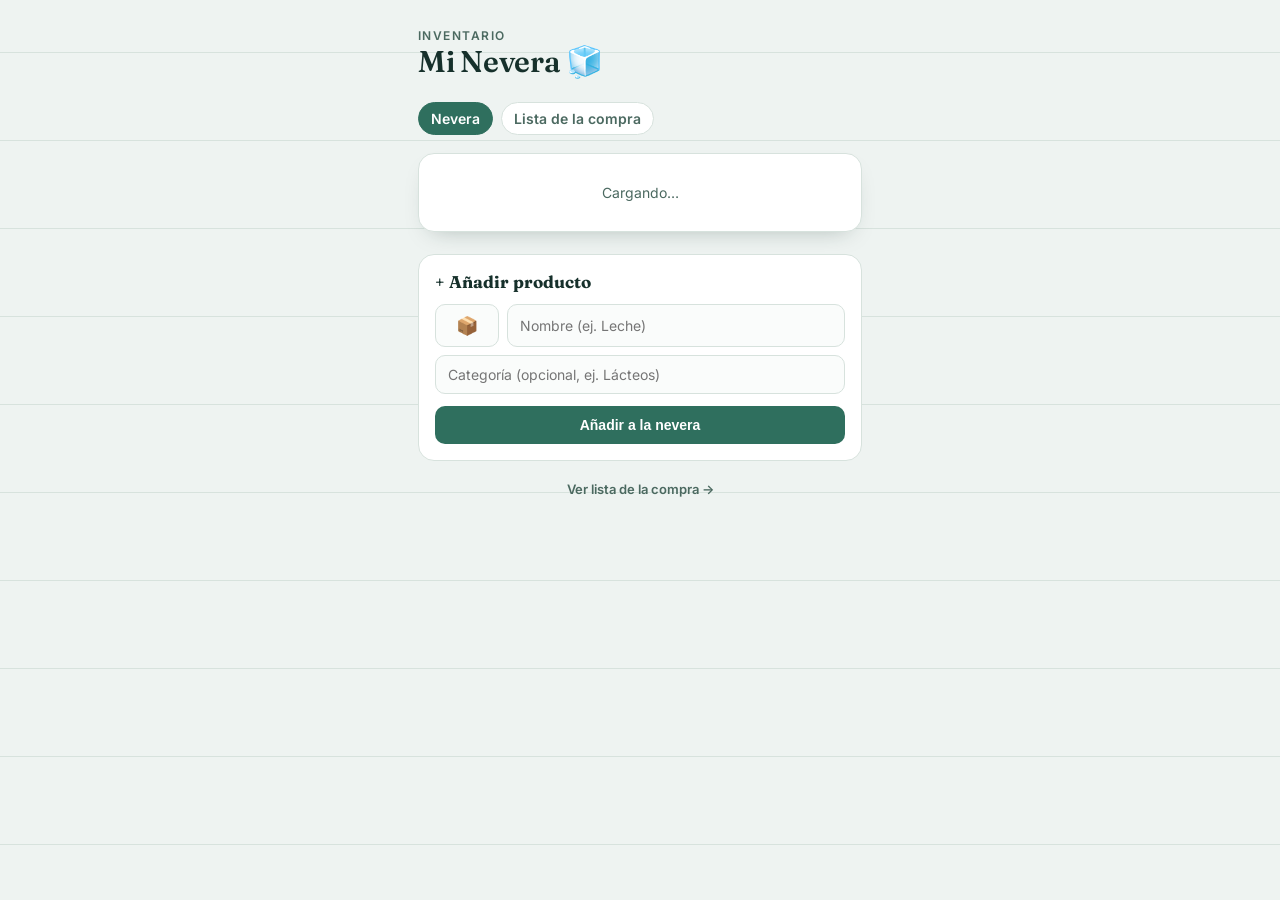
<file: index.html>
<!DOCTYPE html>
<html lang="es">
<head>
<meta charset="UTF-8" />
<meta name="viewport" content="width=device-width, initial-scale=1.0" />
<title>Mi Nevera</title>
<link rel="stylesheet" href="app.css" />
</head>
<body>
  <div class="wrap">
    <header class="top">
      <div>
        <div class="eyebrow">Inventario</div>
        <h1>Mi Nevera 🧊</h1>
      </div>
    </header>

    <nav class="tabs">
      <a href="index.html" class="active">Nevera</a>
      <a href="lista.html">Lista de la compra</a>
    </nav>

    <div id="shelf" class="shelf">
      <div class="empty">Cargando…</div>
    </div>

    <div class="add-card">
      <h2>+ Añadir producto</h2>
      <form id="add-form">
        <div class="field-row">
          <input type="text" class="emoji-input" id="f-emoji" placeholder="📦" maxlength="4" />
          <input type="text" id="f-nombre" placeholder="Nombre (ej. Leche)" required />
        </div>
        <div class="field-row">
          <input type="text" id="f-categoria" placeholder="Categoría (opcional, ej. Lácteos)" />
        </div>
        <button type="submit" class="primary">Añadir a la nevera</button>
      </form>
    </div>

    <a href="lista.html" class="foot-link">Ver lista de la compra →</a>
  </div>

<script type="module">
  import { supabase, slugify, ESTADOS } from "./client.js";

  const shelf = document.getElementById("shelf");

  async function cargar() {
    const { data, error } = await supabase
      .from("productos")
      .select("*")
      .order("estado", { ascending: true }) // agotado < poco < stock alfabéticamente no es ideal, ordenamos manual abajo
      .order("nombre", { ascending: true });

    if (error) {
      shelf.innerHTML = `<div class="empty">Error cargando datos.<br>Revisa config.js (URL/clave de Supabase).</div>`;
      console.error(error);
      return;
    }

    if (!data || data.length === 0) {
      shelf.innerHTML = `<div class="empty">Tu nevera está vacía.<br>Añade tu primer producto abajo 👇</div>`;
      return;
    }

    const orden = { agotado: 0, poco: 1, stock: 2 };
    data.sort((a, b) => orden[a.estado] - orden[b.estado] || a.nombre.localeCompare(b.nombre));

    shelf.innerHTML = data.map(rowHtml).join("");

    data.forEach((p) => {
      document.querySelectorAll(`[data-id="${p.id}"] .dot-btn`).forEach((btn) => {
        btn.addEventListener("click", () => cambiarEstado(p.id, btn.dataset.estado));
      });
      document.querySelector(`[data-id="${p.id}"] .del`).addEventListener("click", () => borrar(p.id));
    });
  }

  function rowHtml(p) {
    return `
      <div class="row" data-id="${p.id}">
        <div class="emoji">${p.emoji || "📦"}</div>
        <div class="info">
          <div class="nombre">${escapeHtml(p.nombre)}</div>
          ${p.categoria ? `<div class="categoria">${escapeHtml(p.categoria)}</div>` : ""}
        </div>
        <span class="sticker ${p.estado}">${ESTADOS[p.estado]}</span>
        <div class="actions">
          <button class="dot-btn stock" data-estado="stock" title="Marcar: en la nevera">●</button>
          <button class="dot-btn poco" data-estado="poco" title="Marcar: queda poco">●</button>
          <button class="dot-btn agotado" data-estado="agotado" title="Marcar: se acabó">●</button>
          <button class="dot-btn del" title="Eliminar producto">✕</button>
        </div>
      </div>
    `;
  }

  async function cambiarEstado(id, estado) {
    await supabase.from("productos").update({ estado }).eq("id", id);
    cargar();
  }

  async function borrar(id) {
    if (!confirm("¿Eliminar este producto de la nevera?")) return;
    await supabase.from("productos").delete().eq("id", id);
    cargar();
  }

  function escapeHtml(str) {
    const d = document.createElement("div");
    d.textContent = str;
    return d.innerHTML;
  }

  document.getElementById("add-form").addEventListener("submit", async (e) => {
    e.preventDefault();
    const nombre = document.getElementById("f-nombre").value.trim();
    const emoji = document.getElementById("f-emoji").value.trim() || "📦";
    const categoria = document.getElementById("f-categoria").value.trim() || null;
    if (!nombre) return;

    let slug = slugify(nombre);
    // evita choques de slug añadiendo un sufijo si ya existe
    const { data: existentes } = await supabase.from("productos").select("slug").ilike("slug", `${slug}%`);
    if (existentes && existentes.some((r) => r.slug === slug)) {
      slug = `${slug}-${Math.floor(Math.random() * 900 + 100)}`;
    }

    const { error } = await supabase.from("productos").insert({ nombre, emoji, categoria, slug, estado: "stock" });
    if (error) {
      alert("No se pudo añadir. Revisa la consola.");
      console.error(error);
      return;
    }
    e.target.reset();
    cargar();
  });

  cargar();
</script>
</body>
</html>
</file>
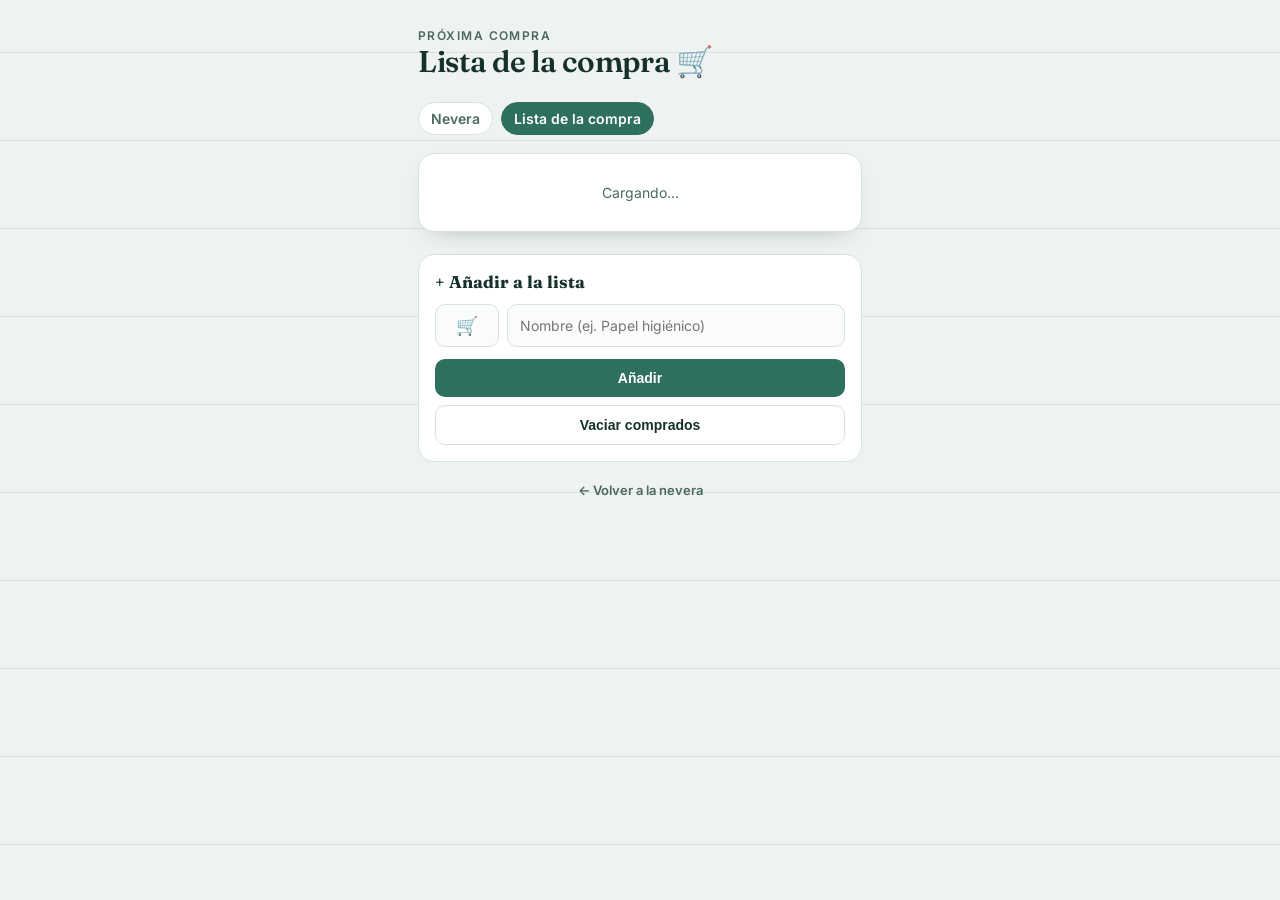
<file: lista.html>
<!DOCTYPE html>
<html lang="es">
<head>
<meta charset="UTF-8" />
<meta name="viewport" content="width=device-width, initial-scale=1.0" />
<title>Lista de la compra</title>
<link rel="stylesheet" href="app.css" />
</head>
<body>
  <div class="wrap">
    <header class="top">
      <div>
        <div class="eyebrow">Próxima compra</div>
        <h1>Lista de la compra 🛒</h1>
      </div>
    </header>

    <nav class="tabs">
      <a href="index.html">Nevera</a>
      <a href="lista.html" class="active">Lista de la compra</a>
    </nav>

    <div id="shelf" class="shelf">
      <div class="empty">Cargando…</div>
    </div>

    <div class="add-card">
      <h2>+ Añadir a la lista</h2>
      <form id="add-form">
        <div class="field-row">
          <input type="text" class="emoji-input" id="f-emoji" placeholder="🛒" maxlength="4" />
          <input type="text" id="f-nombre" placeholder="Nombre (ej. Papel higiénico)" required />
        </div>
        <button type="submit" class="primary">Añadir</button>
      </form>
      <button class="ghost" id="vaciar">Vaciar comprados</button>
    </div>

    <a href="index.html" class="foot-link">← Volver a la nevera</a>
  </div>

<script type="module">
  import { supabase } from "./client.js";

  const shelf = document.getElementById("shelf");

  async function cargar() {
    const { data, error } = await supabase
      .from("lista_compra")
      .select("*")
      .order("comprado", { ascending: true })
      .order("creado_en", { ascending: true });

    if (error) {
      shelf.innerHTML = `<div class="empty">Error cargando datos.<br>Revisa config.js (URL/clave de Supabase).</div>`;
      console.error(error);
      return;
    }

    if (!data || data.length === 0) {
      shelf.innerHTML = `<div class="empty">Tu lista está vacía. ¡Buen trabajo! 🎉</div>`;
      return;
    }

    shelf.innerHTML = data.map(rowHtml).join("");

    data.forEach((item) => {
      document
        .querySelector(`[data-id="${item.id}"] .item-check`)
        .addEventListener("change", (e) => toggleComprado(item.id, e.target.checked));
    });
  }

  function rowHtml(item) {
    return `
      <div class="row ${item.comprado ? "comprado" : ""}" data-id="${item.id}">
        <input type="checkbox" class="item-check" ${item.comprado ? "checked" : ""} />
        <div class="emoji">${item.emoji || "🛒"}</div>
        <div class="info">
          <div class="nombre">${escapeHtml(item.nombre)}</div>
        </div>
      </div>
    `;
  }

  async function toggleComprado(id, comprado) {
    await supabase.from("lista_compra").update({ comprado }).eq("id", id);
    cargar();
  }

  function escapeHtml(str) {
    const d = document.createElement("div");
    d.textContent = str;
    return d.innerHTML;
  }

  document.getElementById("add-form").addEventListener("submit", async (e) => {
    e.preventDefault();
    const nombre = document.getElementById("f-nombre").value.trim();
    const emoji = document.getElementById("f-emoji").value.trim() || "🛒";
    if (!nombre) return;

    const { error } = await supabase.from("lista_compra").insert({ nombre, emoji });
    if (error) {
      alert("No se pudo añadir. Revisa la consola.");
      console.error(error);
      return;
    }
    e.target.reset();
    cargar();
  });

  document.getElementById("vaciar").addEventListener("click", async () => {
    if (!confirm("¿Eliminar todos los productos ya comprados de la lista?")) return;
    await supabase.from("lista_compra").delete().eq("comprado", true);
    cargar();
  });

  cargar();
</script>
</body>
</html>
</file>
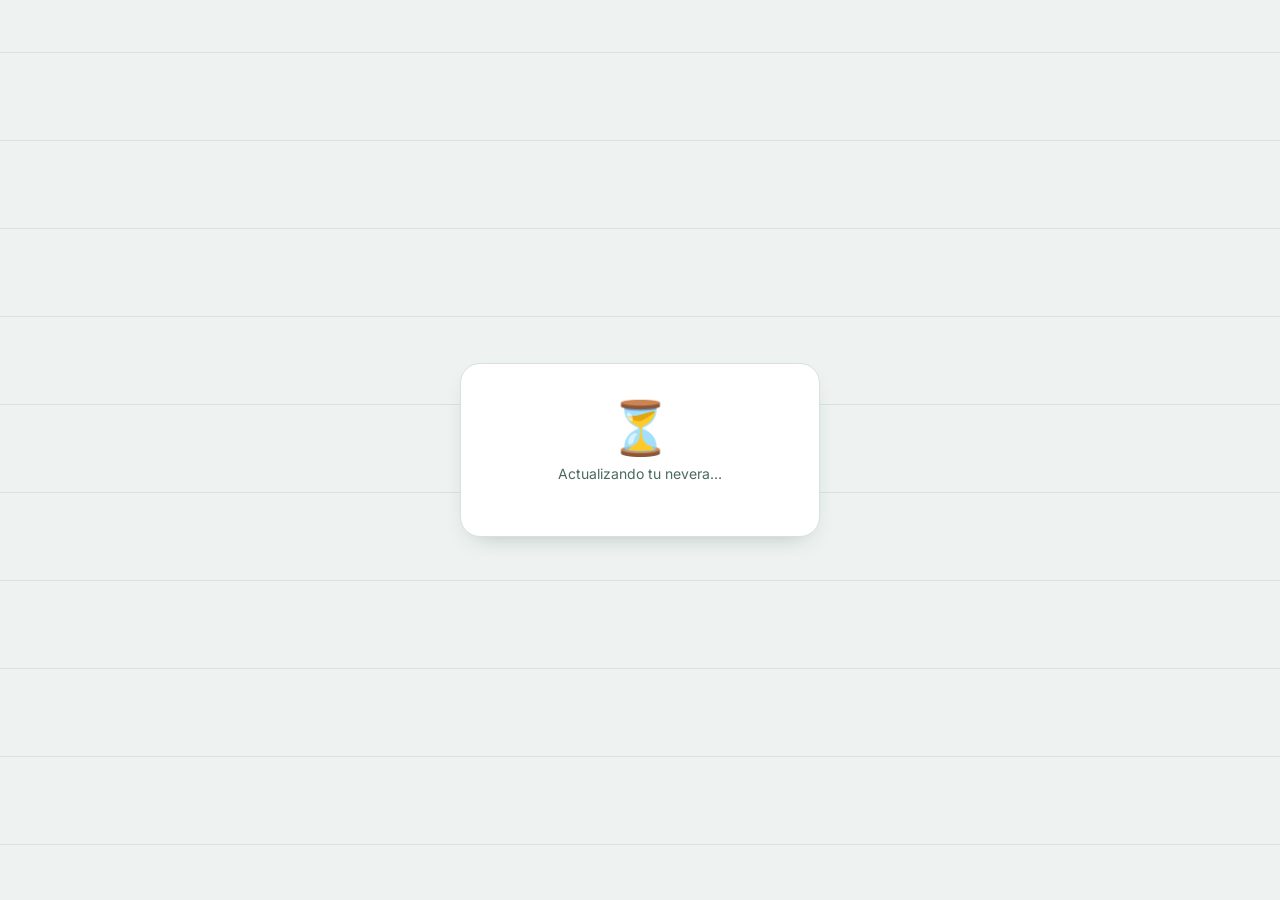
<file: producto.html>
<!DOCTYPE html>
<html lang="es">
<head>
<meta charset="UTF-8" />
<meta name="viewport" content="width=device-width, initial-scale=1.0" />
<title>Actualizar producto</title>
<link rel="stylesheet" href="app.css" />
</head>
<body>
  <div class="center-wrap">
    <div class="tag-card" id="card">
      <div class="big-emoji">⏳</div>
      <p class="status-line">Actualizando tu nevera…</p>
    </div>
  </div>

<script type="module">
  import { supabase } from "./client.js";

  const card = document.getElementById("card");
  const params = new URLSearchParams(window.location.search);
  const slug = params.get("slug");
  // accion: "agotado" (por defecto) o "poco" — se define al grabar la pegatina NFC
  const accion = params.get("accion") === "poco" ? "poco" : "agotado";

  async function iniciar() {
    if (!slug) {
      card.innerHTML = errorHtml("Este enlace no incluye ningún producto (falta ?slug=...).");
      return;
    }

    const { data: producto, error } = await supabase
      .from("productos")
      .select("*")
      .eq("slug", slug)
      .maybeSingle();

    if (error || !producto) {
      card.innerHTML = errorHtml(`No encuentro ningún producto con el identificador "${slug}". Revisa el enlace grabado en la pegatina.`);
      return;
    }

    await supabase.from("productos").update({ estado: accion }).eq("id", producto.id);

    const mensajeEstado = accion === "poco" ? "Marcado como <b>queda poco</b>." : "Marcado como <b>se acabó</b>.";

    card.innerHTML = `
      <div class="big-emoji">${producto.emoji || "📦"}</div>
      <h1>${escapeHtml(producto.nombre)}</h1>
      <p class="status-line">${mensajeEstado}</p>
      <p style="font-weight:600; font-size:14px; margin-bottom:14px;">¿Añadir a la lista de la compra?</p>
      <div class="choice-row">
        <button class="primary" id="btn-si">Sí, añadir</button>
        <button class="no-btn" id="btn-no">No</button>
      </div>
      <div id="resultado" style="margin-top:14px;"></div>
      <a href="index.html" class="foot-link">← Ver mi nevera</a>
    `;

    document.getElementById("btn-si").addEventListener("click", async () => {
      await supabase.from("lista_compra").insert({ nombre: producto.nombre, emoji: producto.emoji });
      document.getElementById("resultado").innerHTML = `<div class="result-msg">✅ Añadido a la lista de la compra</div>`;
      document.getElementById("btn-si").disabled = true;
      document.getElementById("btn-no").disabled = true;
    });

    document.getElementById("btn-no").addEventListener("click", () => {
      document.getElementById("resultado").innerHTML = `<div class="result-msg" style="color:var(--ink-soft)">Vale, no se ha añadido.</div>`;
      document.getElementById("btn-si").disabled = true;
      document.getElementById("btn-no").disabled = true;
    });
  }

  function errorHtml(msg) {
    return `
      <div class="big-emoji">⚠️</div>
      <h1>Ups</h1>
      <p class="error-msg">${escapeHtml(msg)}</p>
      <a href="index.html" class="foot-link">← Ver mi nevera</a>
    `;
  }

  function escapeHtml(str) {
    const d = document.createElement("div");
    d.textContent = str;
    return d.innerHTML;
  }

  iniciar();
</script>
</body>
</html>
</file>
<file: app.css>
@import url('https://fonts.googleapis.com/css2?family=Fraunces:opsz,wght@9..144,400;9..144,600;9..144,700&family=Inter:wght@400;500;600;700&display=swap');

:root{
  --bg: #EEF3F1;
  --surface: #FFFFFF;
  --ink: #16302B;
  --ink-soft: #4B6960;
  --accent: #2F6F5E;
  --accent-dark: #1F4D3D;
  --sage-bg: #DCEAE1;
  --amber: #B8791A;
  --amber-bg: #FBEBC7;
  --brick: #8C3423;
  --brick-bg: #F6DAD3;
  --line: #D7E2DD;
  --radius: 16px;
  --shadow: 0 10px 24px -14px rgba(22,48,43,0.35);
}

*{ box-sizing: border-box; }

html,body{
  margin:0;
  padding:0;
  background: var(--bg);
  color: var(--ink);
  font-family: 'Inter', sans-serif;
  -webkit-font-smoothing: antialiased;
}

body{
  min-height: 100vh;
  background-image:
    linear-gradient(var(--line) 1px, transparent 1px);
  background-size: 100% 88px;
  background-position: 0 140px;
}

.wrap{
  max-width: 480px;
  margin: 0 auto;
  padding: 28px 18px 64px;
}

header.top{
  display:flex;
  align-items:baseline;
  justify-content:space-between;
  margin-bottom: 22px;
}

h1{
  font-family: 'Fraunces', serif;
  font-weight: 600;
  font-size: 30px;
  letter-spacing: -0.01em;
  margin: 0;
}

.eyebrow{
  font-size: 12px;
  text-transform: uppercase;
  letter-spacing: 0.12em;
  color: var(--ink-soft);
  font-weight: 600;
}

nav.tabs{
  display:flex;
  gap: 8px;
  margin-bottom: 18px;
}
nav.tabs a{
  text-decoration:none;
  color: var(--ink-soft);
  font-size: 14px;
  font-weight: 600;
  padding: 7px 12px;
  border-radius: 999px;
  border: 1px solid var(--line);
  background: var(--surface);
}
nav.tabs a.active{
  color: #fff;
  background: var(--accent);
  border-color: var(--accent);
}

.shelf{
  background: var(--surface);
  border-radius: var(--radius);
  box-shadow: var(--shadow);
  overflow: hidden;
  border: 1px solid var(--line);
}

.row{
  display:flex;
  align-items:center;
  gap: 12px;
  padding: 14px 16px;
  border-bottom: 1px solid var(--line);
  position: relative;
}
.row:last-child{ border-bottom: none; }

.row .emoji{
  font-size: 22px;
  width: 34px;
  text-align:center;
}

.row .info{ flex: 1; min-width:0; }
.row .info .nombre{
  font-weight: 600;
  font-size: 15.5px;
}
.row .info .categoria{
  font-size: 12px;
  color: var(--ink-soft);
}

.sticker{
  font-size: 11px;
  font-weight: 700;
  padding: 4px 9px;
  border-radius: 5px;
  white-space: nowrap;
  display:inline-block;
  border: 1px dashed currentColor;
  transform: rotate(-2deg);
}
.sticker.stock{ background: var(--sage-bg); color: var(--accent-dark); }
.sticker.poco{ background: var(--amber-bg); color: var(--amber); transform: rotate(2deg); }
.sticker.agotado{ background: var(--brick-bg); color: var(--brick); transform: rotate(-1.5deg); }

.actions{
  display:flex;
  gap: 4px;
  margin-left: 6px;
}
.dot-btn{
  width: 26px;
  height: 26px;
  border-radius: 50%;
  border: 1px solid var(--line);
  background: #fff;
  cursor: pointer;
  font-size: 12px;
  line-height: 1;
  display:flex;
  align-items:center;
  justify-content:center;
  opacity: 0.55;
}
.dot-btn:hover{ opacity: 1; }
.dot-btn.stock{ color: var(--accent-dark); }
.dot-btn.poco{ color: var(--amber); }
.dot-btn.agotado{ color: var(--brick); }
.dot-btn.del{ color: #999; font-size: 13px; }

.add-card{
  margin-top: 22px;
  background: var(--surface);
  border-radius: var(--radius);
  border: 1px solid var(--line);
  padding: 16px;
}
.add-card h2{
  font-family: 'Fraunces', serif;
  font-size: 17px;
  margin: 0 0 12px;
}
.field-row{
  display:flex;
  gap: 8px;
  margin-bottom: 8px;
}
input[type="text"], select{
  width: 100%;
  padding: 10px 12px;
  border-radius: 10px;
  border: 1px solid var(--line);
  background: #fafcfb;
  font-family: 'Inter', sans-serif;
  font-size: 14px;
  color: var(--ink);
}
input.emoji-input{
  width: 64px;
  flex: none;
  text-align: center;
  font-size: 18px;
}
button.primary{
  width: 100%;
  padding: 11px 12px;
  border-radius: 10px;
  border: none;
  background: var(--accent);
  color: #fff;
  font-weight: 700;
  font-size: 14px;
  cursor: pointer;
  margin-top: 4px;
}
button.primary:hover{ background: var(--accent-dark); }
button.ghost{
  width: 100%;
  padding: 11px 12px;
  border-radius: 10px;
  border: 1px solid var(--line);
  background: #fff;
  color: var(--ink);
  font-weight: 600;
  font-size: 14px;
  cursor: pointer;
  margin-top: 8px;
}

.foot-link{
  display:block;
  text-align:center;
  margin-top: 20px;
  color: var(--ink-soft);
  font-size: 13px;
  text-decoration: none;
  font-weight: 600;
}
.foot-link:hover{ color: var(--accent); }

.empty{
  padding: 30px 16px;
  text-align:center;
  color: var(--ink-soft);
  font-size: 14px;
}

/* --- producto.html (tarjeta de pegatina NFC) --- */
.center-wrap{
  min-height: 100vh;
  display:flex;
  align-items:center;
  justify-content:center;
  padding: 24px;
}
.tag-card{
  background: var(--surface);
  border-radius: 20px;
  box-shadow: var(--shadow);
  border: 1px solid var(--line);
  padding: 32px 26px;
  max-width: 360px;
  width: 100%;
  text-align: center;
}
.tag-card .big-emoji{
  font-size: 52px;
  margin-bottom: 6px;
}
.tag-card h1{
  font-size: 22px;
  margin: 0 0 6px;
}
.tag-card p.status-line{
  color: var(--ink-soft);
  font-size: 14px;
  margin: 0 0 22px;
}
.choice-row{
  display:flex;
  gap: 10px;
}
.choice-row button{
  flex:1;
}
button.no-btn{
  background: #fff;
  border: 1px solid var(--line);
  color: var(--ink-soft);
  border-radius: 10px;
  padding: 11px;
  font-weight: 600;
  cursor: pointer;
}
.result-msg{
  font-size: 14px;
  font-weight: 600;
  color: var(--accent-dark);
  margin-top: 4px;
}
.error-msg{
  color: var(--brick);
  font-size: 14px;
}

.item-check{
  width: 20px;
  height: 20px;
  accent-color: var(--accent);
}
.row.comprado .nombre{
  text-decoration: line-through;
  color: var(--ink-soft);
}
</file>
